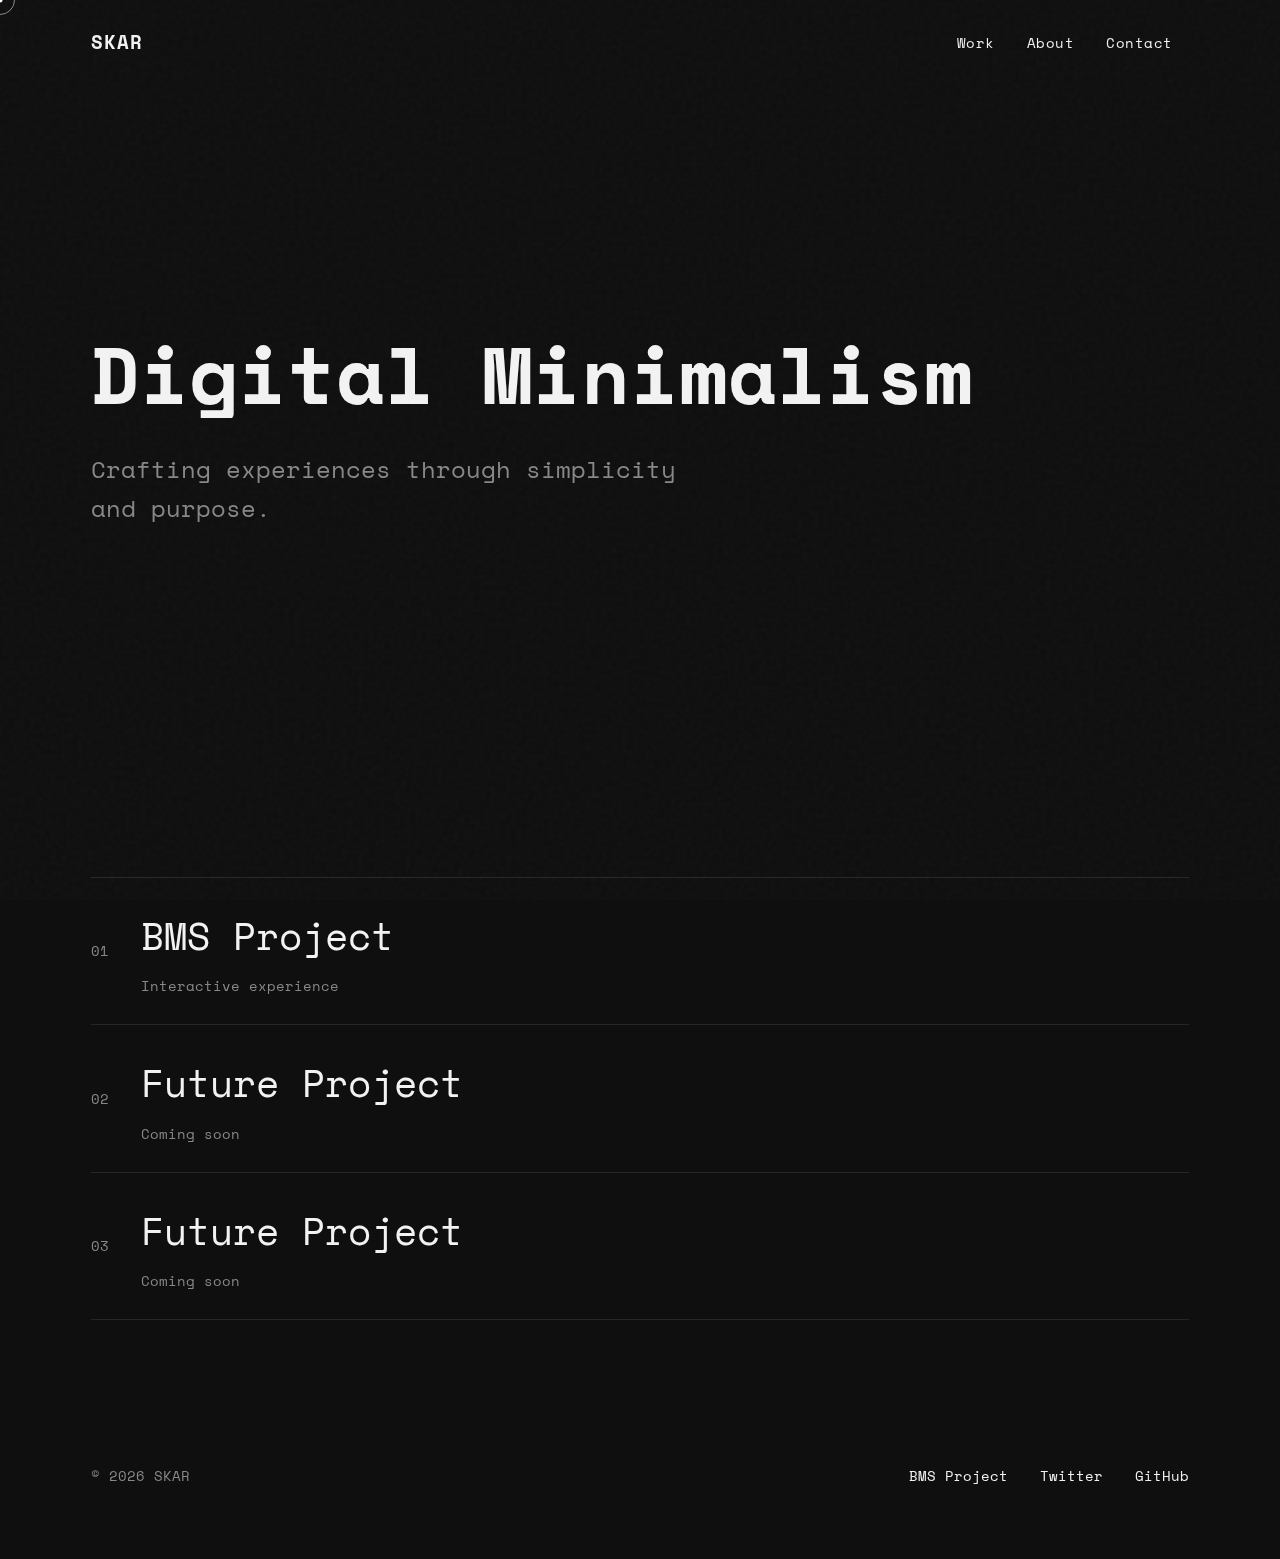
<file: 2/index.html>
<!DOCTYPE html>
<html lang="en">
<head>
    <meta charset="UTF-8">
    <meta name="viewport" content="width=device-width, initial-scale=1.0">
    <title>SKAR</title>
    <link rel="icon" href="favicon.ico">
    <link rel="stylesheet" href="style.css">
    <link rel="preconnect" href="https://fonts.googleapis.com">
    <link rel="preconnect" href="https://fonts.gstatic.com" crossorigin>
    <link href="https://fonts.googleapis.com/css2?family=Space+Mono:ital,wght@0,400;0,700;1,400&display=swap" rel="stylesheet">
</head>
<body>
    <!-- Cursor elements -->
    <div class="cursor-dot"></div>
    <div class="cursor-outline"></div>
    
    <!-- Noise texture overlay -->
    <div class="noise"></div>
    
    <div class="container">
        <header>
            <div class="logo">SKAR</div>
            <nav>
                <ul>
                    <li><a href="#" class="nav-link">Work</a></li>
                    <li><a href="#" class="nav-link">About</a></li>
                    <li><a href="#" class="nav-link">Contact</a></li>
                </ul>
            </nav>
        </header>
        
        <main>
            <section class="intro">
                <h1 class="reveal-text">Digital Minimalism</h1>
                <p class="subtitle reveal-text">Crafting experiences through simplicity and purpose.</p>
            </section>
            
            <section class="projects">
                <div class="project-item" data-color="#2D2D2D">
                    <a href="https://skar.fun/bms/" class="project-link">
                        <span class="project-number">01</span>
                        <div class="project-content">
                            <h2>BMS Project</h2>
                            <p>Interactive experience</p>
                        </div>
                        <span class="project-arrow">→</span>
                    </a>
                </div>
                
                <div class="project-item" data-color="#1E1E1E">
                    <a href="#" class="project-link">
                        <span class="project-number">02</span>
                        <div class="project-content">
                            <h2>Future Project</h2>
                            <p>Coming soon</p>
                        </div>
                        <span class="project-arrow">→</span>
                    </a>
                </div>
                
                <div class="project-item" data-color="#252525">
                    <a href="#" class="project-link">
                        <span class="project-number">03</span>
                        <div class="project-content">
                            <h2>Future Project</h2>
                            <p>Coming soon</p>
                        </div>
                        <span class="project-arrow">→</span>
                    </a>
                </div>
            </section>
        </main>
        
        <footer>
            <div class="footer-content">
                <div class="footer-info">
                    <p>© <span id="year">2023</span> SKAR</p>
                </div>
                <div class="footer-links">
                    <a href="https://skar.fun/bms/" class="footer-link">BMS Project</a>
                    <a href="#" class="footer-link">Twitter</a>
                    <a href="#" class="footer-link">GitHub</a>
                </div>
            </div>
        </footer>
    </div>
    
    <script src="script.js"></script>
</body>
</html>
</file>
<file: 2/style.css>
/* Base Styles */
:root {
    --bg-color: #0f0f0f;
    --text-color: #f2f2f2;
    --accent-color: #ffffff;
    --secondary-color: #888888;
    --transition: all 0.25s cubic-bezier(0.645, 0.045, 0.355, 1);
    --spacing: clamp(50px, 8vh, 100px);
}

* {
    margin: 0;
    padding: 0;
    box-sizing: border-box;
}

body {
    font-family: 'Space Mono', monospace;
    background-color: var(--bg-color);
    color: var(--text-color);
    line-height: 1.6;
    overflow-x: hidden;
    cursor: none; /* Hide default cursor */
}

.container {
    max-width: 1200px;
    margin: 0 auto;
    padding: 0 4vw;
}

/* Custom Cursor */
.cursor-dot {
    width: 5px;
    height: 5px;
    background-color: var(--accent-color);
    border-radius: 50%;
    position: fixed;
    pointer-events: none;
    z-index: 999;
    transform: translate(-50%, -50%);
    transition: width 0.15s, height 0.15s, background-color 0.15s;
}

.cursor-outline {
    width: 30px;
    height: 30px;
    border: 1px solid rgba(255, 255, 255, 0.5);
    border-radius: 50%;
    position: fixed;
    pointer-events: none;
    z-index: 999;
    transform: translate(-50%, -50%);
    transition: width 0.15s, height 0.15s, border-color 0.15s;
}

/* Hover states for cursor */
.hover-link .cursor-dot {
    width: 8px;
    height: 8px;
    background-color: var(--accent-color);
}

.hover-link .cursor-outline {
    width: 40px;
    height: 40px;
    border-color: var(--accent-color);
}

/* Noise Texture */
.noise {
    position: fixed;
    top: 0;
    left: 0;
    width: 100%;
    height: 100%;
    background-image: url("data:image/svg+xml,%3Csvg viewBox='0 0 200 200' xmlns='http://www.w3.org/2000/svg'%3E%3Cfilter id='noiseFilter'%3E%3CfeTurbulence type='fractalNoise' baseFrequency='0.85' numOctaves='3' stitchTiles='stitch'/%3E%3C/filter%3E%3Crect width='100%25' height='100%25' filter='url(%23noiseFilter)'/%3E%3C/svg%3E");
    opacity: 0.03;
    z-index: -1;
    pointer-events: none;
}

/* Header */
header {
    display: flex;
    justify-content: space-between;
    align-items: center;
    padding: 3vh 0;
    position: relative;
}

.logo {
    font-size: 1.2rem;
    font-weight: 700;
    letter-spacing: 1px;
}

nav ul {
    display: flex;
    list-style: none;
}

.nav-link {
    color: var(--text-color);
    text-decoration: none;
    padding: 0.5rem 1rem;
    position: relative;
    font-size: 0.9rem;
    letter-spacing: 0.5px;
}

.nav-link::after {
    content: '';
    position: absolute;
    bottom: 0;
    left: 0;
    width: 0;
    height: 1px;
    background-color: var(--accent-color);
    transition: var(--transition);
}

.nav-link:hover::after {
    width: 100%;
}

/* Intro Section */
.intro {
    padding: var(--spacing) 0;
    height: 80vh;
    display: flex;
    flex-direction: column;
    justify-content: center;
}

h1 {
    font-size: clamp(2.5rem, 7vw, 5rem);
    font-weight: 700;
    line-height: 1.1;
    margin-bottom: 2rem;
    max-width: 900px;
    overflow: hidden;
}

.subtitle {
    font-size: clamp(1rem, 2vw, 1.5rem);
    color: var(--secondary-color);
    max-width: 600px;
    margin-bottom: 2rem;
    overflow: hidden;
}

/* Reveal Text Animation */
.reveal-text {
    position: relative;
    overflow: hidden;
}

.reveal-text::after {
    content: '';
    position: absolute;
    top: 0;
    left: 0;
    width: 100%;
    height: 100%;
    background-color: var(--bg-color);
    transform: translateX(-100%);
    animation: reveal 1.5s cubic-bezier(0.77, 0, 0.175, 1) forwards;
}

@keyframes reveal {
    0% {
        transform: translateX(-100%);
    }
    50% {
        transform: translateX(0);
    }
    100% {
        transform: translateX(100%);
    }
}

/* Projects Section */
.projects {
    padding: var(--spacing) 0;
}

.project-item {
    border-top: 1px solid rgba(255, 255, 255, 0.1);
    transition: var(--transition);
}

.project-item:last-child {
    border-bottom: 1px solid rgba(255, 255, 255, 0.1);
}

.project-link {
    display: flex;
    align-items: center;
    padding: 3vh 0;
    color: var(--text-color);
    text-decoration: none;
    transition: var(--transition);
}

.project-number {
    font-size: 0.9rem;
    color: var(--secondary-color);
    width: 50px;
    font-weight: 400;
    transition: var(--transition);
}

.project-content {
    flex: 1;
}

.project-content h2 {
    font-size: clamp(1.5rem, 3vw, 2.5rem);
    font-weight: 400;
    margin-bottom: 0.5rem;
    transition: var(--transition);
}

.project-content p {
    font-size: 0.9rem;
    color: var(--secondary-color);
    transition: var(--transition);
}

.project-arrow {
    font-size: 1.5rem;
    opacity: 0;
    transform: translateX(-20px);
    transition: var(--transition);
}

.project-item:hover .project-arrow {
    opacity: 1;
    transform: translateX(0);
}

.project-item:hover .project-content h2 {
    transform: translateX(20px);
}

.project-item:hover .project-number {
    color: var(--accent-color);
}

/* Footer */
footer {
    padding: var(--spacing) 0;
}

.footer-content {
    display: flex;
    justify-content: space-between;
    align-items: center;
    flex-wrap: wrap;
    gap: 2rem;
}

.footer-info {
    font-size: 0.9rem;
    color: var(--secondary-color);
}

.footer-links {
    display: flex;
    gap: 2rem;
}

.footer-link {
    color: var(--text-color);
    text-decoration: none;
    font-size: 0.9rem;
    position: relative;
}

.footer-link::after {
    content: '';
    position: absolute;
    bottom: -5px;
    left: 0;
    width: 0;
    height: 1px;
    background-color: var(--accent-color);
    transition: var(--transition);
}

.footer-link:hover::after {
    width: 100%;
}

/* Media Queries */
@media (max-width: 768px) {
    .project-link {
        flex-direction: column;
        align-items: flex-start;
        gap: 1rem;
    }
    
    .project-content h2 {
        font-size: 1.5rem;
    }
    
    .project-arrow {
        display: none;
    }
    
    .footer-content {
        flex-direction: column;
        align-items: flex-start;
        gap: 1.5rem;
    }
    
    .footer-links {
        flex-direction: column;
        gap: 1rem;
    }
    
    /* Disable custom cursor on mobile */
    .cursor-dot, .cursor-outline {
        display: none;
    }
    
    body {
        cursor: auto;
    }
}
</file>
